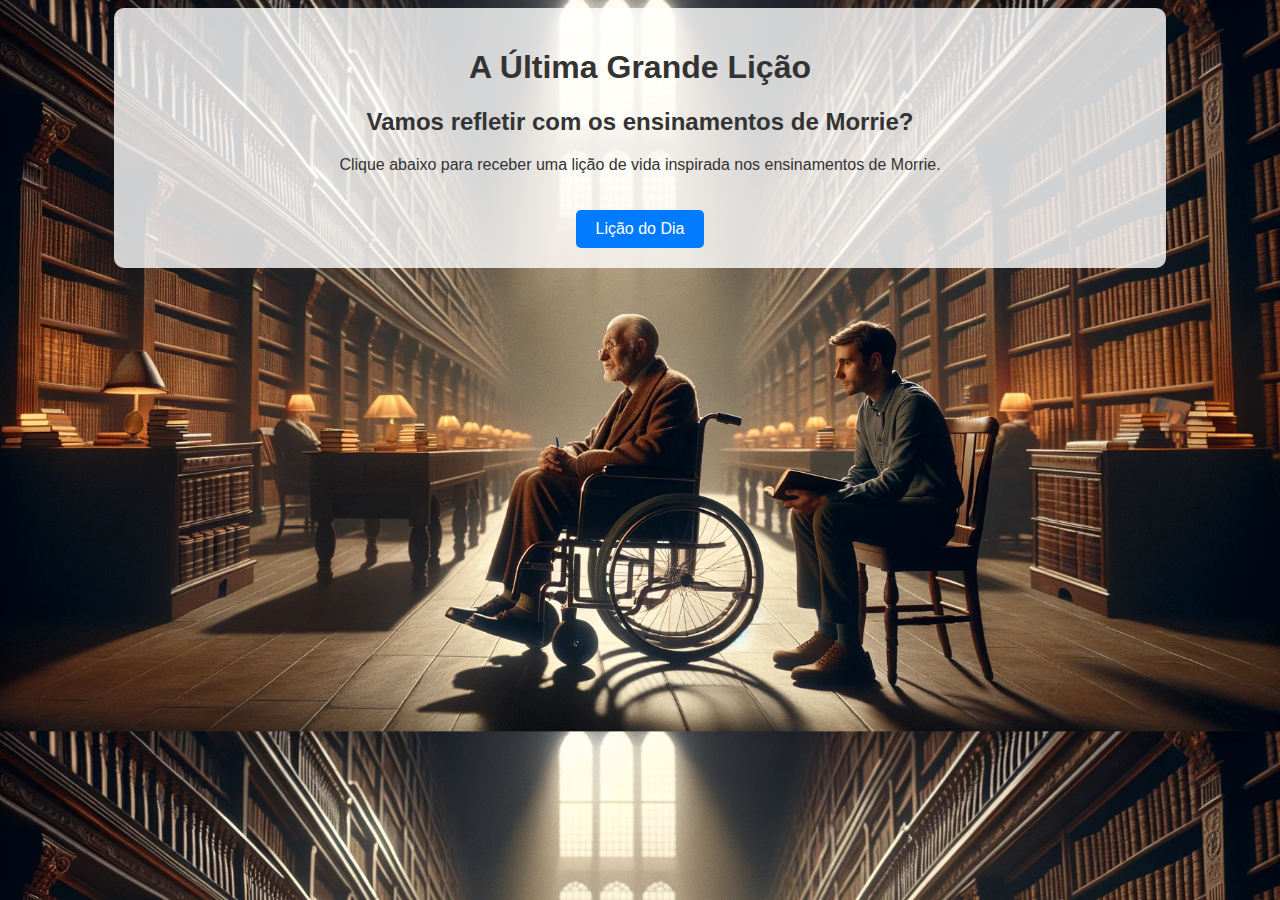
<file: index.html>
<!DOCTYPE html>
<html lang="pt">
<head>
    <meta charset="UTF-8">
    <meta name="viewport" content="width=device-width, initial-scale=1.0">
    <title>A Última Grande Lição</title>
    <link rel="stylesheet" href="style.css">
</head>
<body>
    <div class="container">
        <h1>A Última Grande Lição</h1>
        <h2>Vamos refletir com os ensinamentos de Morrie?</h2>
        <p id="reflection">Clique abaixo para receber uma lição de vida inspirada nos ensinamentos de Morrie.</p>
        <button id="generateLesson">Lição do Dia</button>
        <audio src="TheVeryThoughtOfYou.mp3" autoplay loop></audio>
    </div>

    <script src="script.js"></script>
</body>
</html>
</file>
<file: style.css>
body {
    font-family: Arial, sans-serif;
    text-align: center;
    background-image: url(backgroud.webp); /* Substitua 'background.jpg' pelo caminho da sua imagem de fundo */
    background-size: cover;
    color: #333;
}

.container {
    width: 80%;
    margin: auto;
    padding: 20px;
    background-color: rgba(255, 255, 255, 0.8); /* Fundo branco com transparência */
    border-radius: 10px;
}


button {
    margin-top: 20px;
    padding: 10px 20px;
    font-size: 16px;
    cursor: pointer;
    border: none;
    border-radius: 5px;
    background-color: #007bff;
    color: white;
}
</file>
